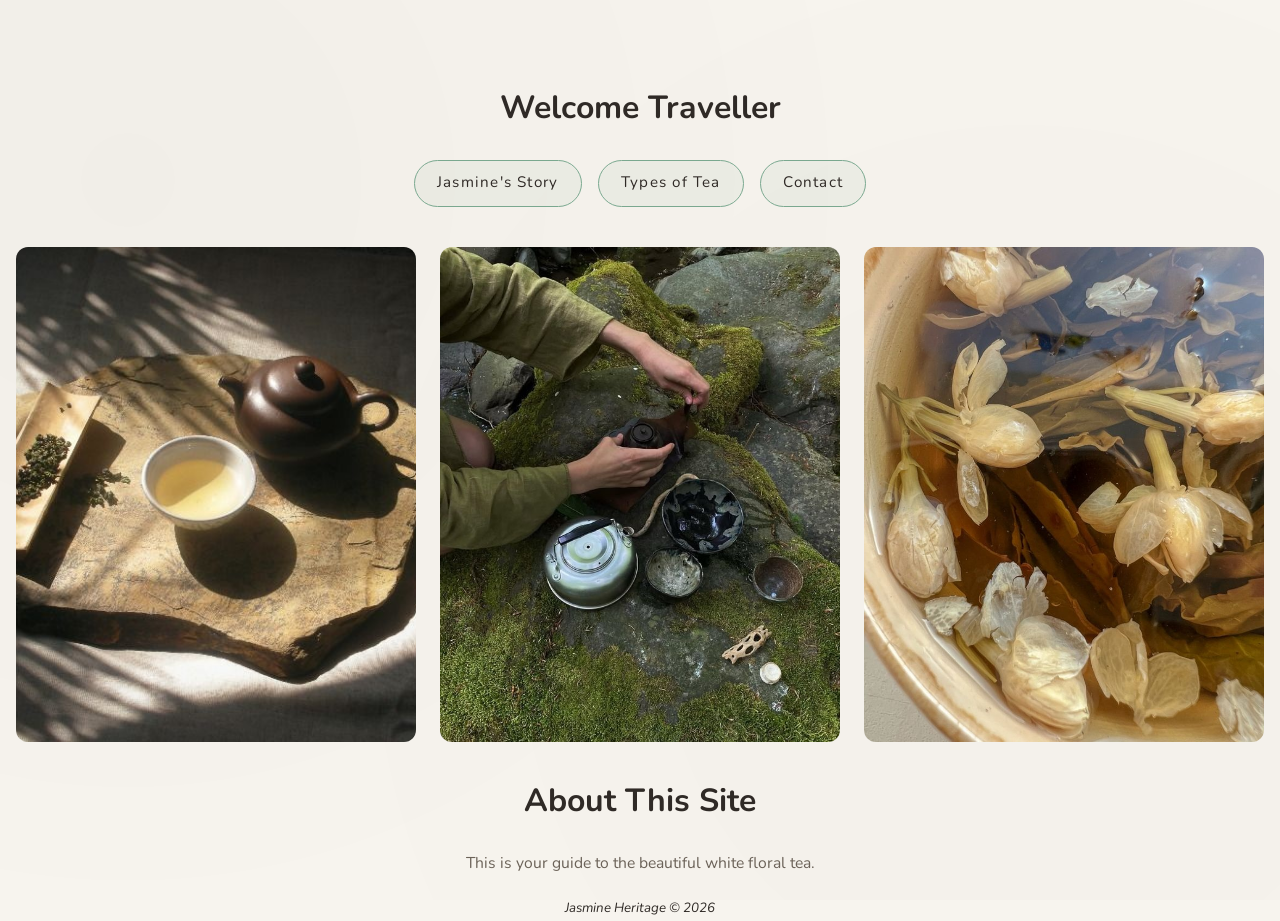
<file: index.html>
<!DOCTYPE html>
<html lang="en">
<head>
    <meta charset="UTF-8">
    <meta name="description" content="Discover the calming world of jasmine tea with guides, culture, and brewing tips. Explore rich aroma, the symbolism, and find your perfect taste of tea.">
    <meta name="keywords" content="jasmine tea, green tea, loose leaf jasmine tea, floral tea, scented tea, chinese jasmine tea, traditional jasmine tea">
    <meta name="author" content="Jasmine Heritage">
    <meta name="viewport" content="width=device-width, initial-scale=1.0">
    <meta name="robots" content="index, follow">
    <link rel="canonical" href="https://hazkir.github.io/JasTeaHera/">
    <title>What is Jasmine Tea?</title>
    <link rel="stylesheet" href="style.css">
    <script src="script.js"></script>
</head>

<body class="home-page">

    <!-- Background Music -->
    <audio id="bg-music" src="music.mp3" alt="Erhu soft music" loop></audio>

    <div class="page">

        <h1>Welcome Traveller</h1>

        <nav>
            <div class="button-row">
                <a href="tea-story.html" class="tea-btn">Jasmine's Story</a>
                <a href="types-of-tea.html" class="tea-btn">Types of Tea</a>
                <a href="contact.html" class="tea-btn">Contact</a>
            </div>
        </nav>

        <!-- Gallery -->
        <div class="tea-gallery">
            <img src="tea1.jpg" alt="Teapot and teacup on a rock slab.">
            <img src="tea2.jpg" alt="Person holding teapot and bowls on mossy rock.">
            <img src="tea3.jpg" alt="Jasmine flowers inside tea brew.">
        </div>

        <!-- About -->
        <h1>About This Site</h1>
        <p class="history-text">
            This is your guide to the beautiful white floral tea.
        </p>

        <!-- Footer -->
        <footer>
            <small><i>Jasmine Heritage &copy; 2026</i></small>
        </footer>

    </div>
</body>
</html>
</file>
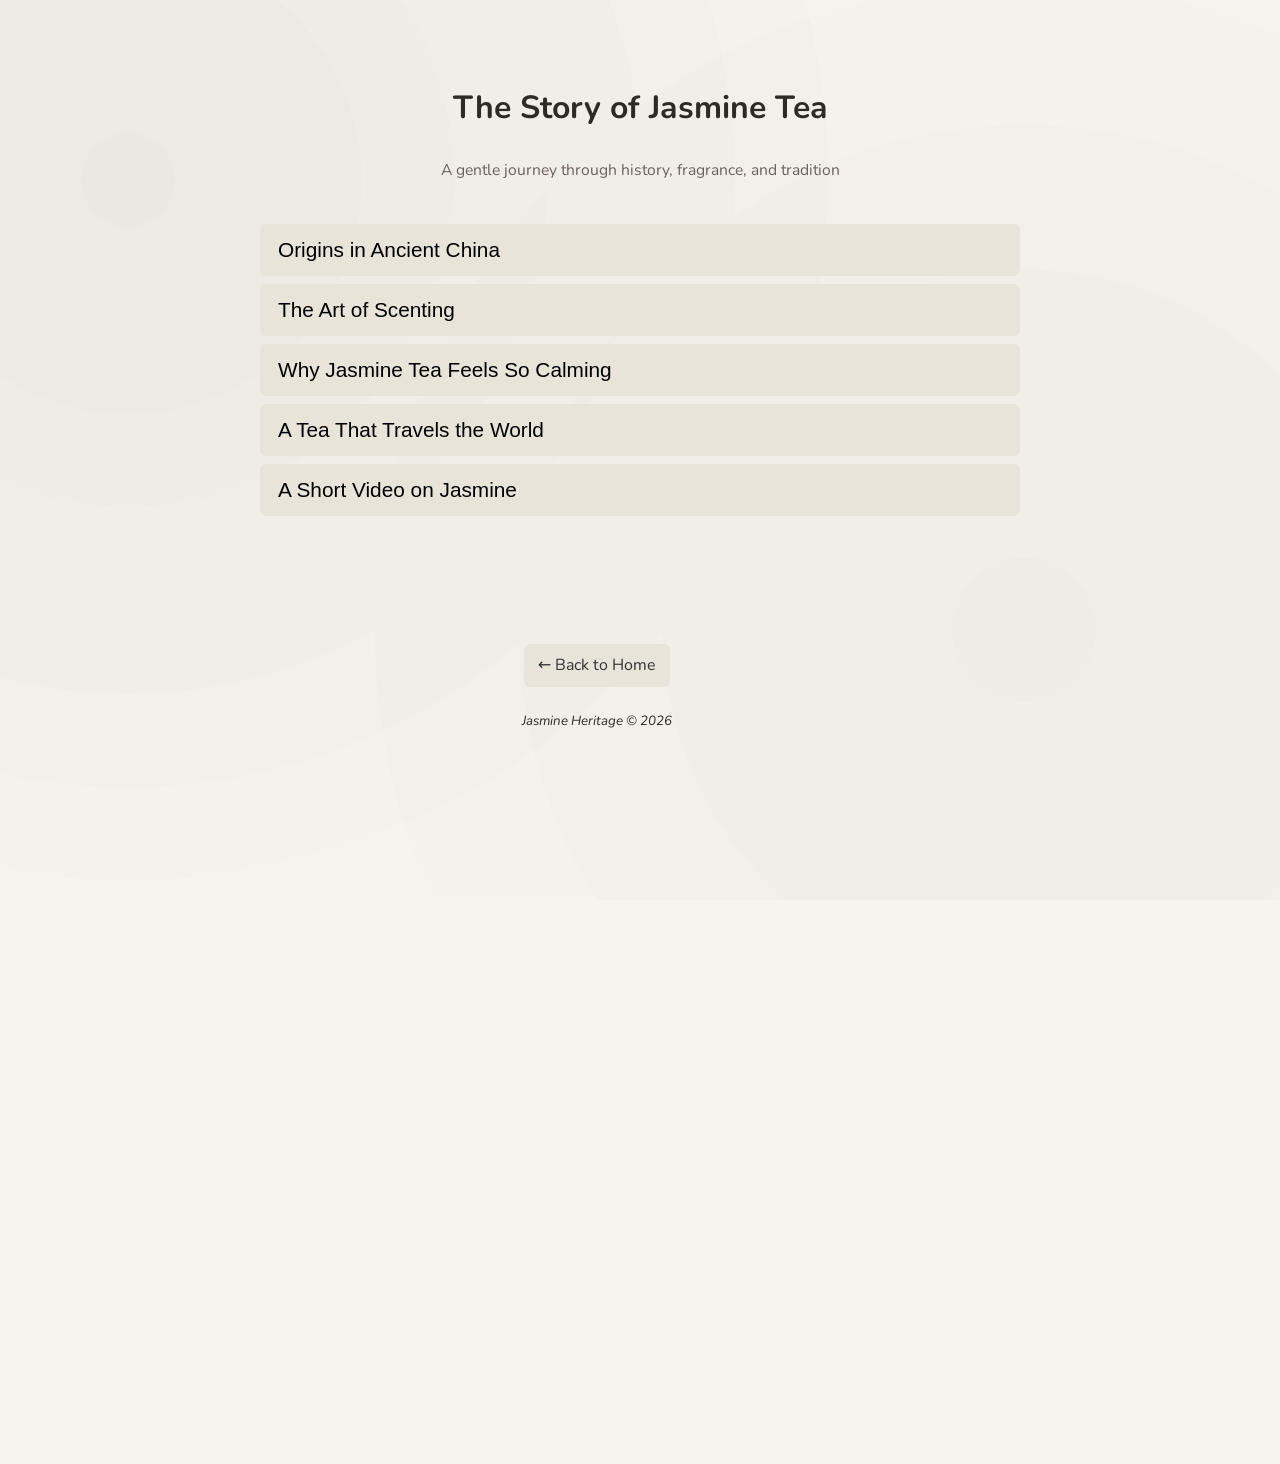
<file: tea-story.html>
<!DOCTYPE html>
<html lang="en">
<head>
  <meta charset="UTF-8">
   <meta name="description" content="Explore the rich history of jasmine tea—from ancient origins to modern traditions. Discover how this fragrant tea evolved and why it remains beloved today.">
  <meta name="viewport" content="width=device-width, initial-scale=1.0">
  <title>The Story of Jasmine Tea</title>
  <link rel="stylesheet" href="style.css">
  <link rel="canonical" href="https://hazkir.github.io/JasTeaHera/">
  <script src="script.js"></script>
</head>

<body>

  <!-- Background Music -->
  <audio id="bg-music" src="music.mp3" alt="Erhu soft music" loop></audio>

  <div class="page">
    <h1>The Story of Jasmine Tea</h1>
    <p>A gentle journey through history, fragrance, and tradition</p>

  <!-- Accordion -->
  <div class="accordion">

    <div class="accordion-item">
      <button class="accordion-header">Origins in Ancient China</button>
      <div class="accordion-content">
        <p>
          Jasmine tea has its roots in the <strong>Song Dynasty</strong>, when tea artisans first began scenting
          base tea leaves with freshly opened jasmine flowers. The practice grew during the
          <strong>Ming and Qing Dynasties</strong>, when jasmine became a symbol of elegance and purity.
        </p>
        <p>
          The earliest jasmine teas were crafted by layering tea leaves with thousands of blossoms overnight.
          As the flowers opened, they released their fragrance into the leaves — a slow, patient process that
          required skill and intuition.
        </p>
      </div>
    </div>

    <div class="accordion-item">
      <button class="accordion-header">The Art of Scenting</button>
      <div class="accordion-content">
        <p>
          True jasmine tea is not flavored but <em>scented</em>. This means the aroma comes from real flowers,
          not added oils. Tea masters repeat the scenting cycle multiple times, each round deepening the tea's
          character.
        </p>
        <p>
          High grade jasmine teas may undergo <strong>six to ten scenting rounds</strong>, each one performed at night
          as jasmines are night blooming flowers. The result is a tea that carries the softness of flowers,
          complementing the natural sweetness of the leaves.
        </p>
      </div>
    </div>

    <div class="accordion-item">
      <button class="accordion-header">Why Jasmine Tea Feels So Calming</button>
      <div class="accordion-content">
        <p>
          Jasmine’s fragrance has historically been associated with tranquility. In traditional Chinese culture,
          the flower represents <strong>harmony, grace, and affection</strong>. When paired with tea, it creates a drink
          that soothes the senses and invites stillness.
        </p>
        <p>
          Whether enjoyed in a quiet morning moment or shared with friends, jasmine tea has a way of slowing
          the world down.
        </p>
      </div>
    </div>

    <div class="accordion-item">
      <button class="accordion-header">A Tea That Travels the World</button>
      <div class="accordion-content">
        <p>
          From its origins in Fujian and Sichuan, introduced through the Silk Road, jasmine tea spread across
          Asia and eventually the world. Today, it remains one of the most beloved scented teas, appreciated
          for its balance of floral aroma and gentle sweetness.
        </p>
        <p>
          Each variety, from <strong>龙珠 (Long Zhu)</strong> to <strong>碧潭飘雪 (Bi Tan Piao Xue)</strong> — carries its own
          story, shape, and character. Together, they form a fragrant thread connecting centuries of tea
          craftsmanship.
        </p>
      </div>
    </div>

    <div class="accordion-item">
  <button class="accordion-header">A Short Video on Jasmine</button>
  <div class="accordion-content">
    <div class="video-wrapper">
      <iframe
        src="https://www.youtube.com/embed/fGY-v3TRhUQ?si=gKrp4G78f3eEYuTw"
        title="YouTube video player"
        frameborder="0"
        allow="accelerometer; autoplay; clipboard-write; encrypted-media; gyroscope; picture-in-picture; web-share"
        referrerpolicy="strict-origin-when-cross-origin"
        allowfullscreen>
      </iframe>
    </div>
  </div>
</div>


  </div>

  <!-- Back Button -->
  <div class="page">
    <a href="index.html" class="back-button">← Back to Home</a>
      <!-- Footer -->
        <footer>
            <small><i>Jasmine Heritage &copy; 2026</i></small>
        </footer>
  </div>
</body>
</html>
</file>
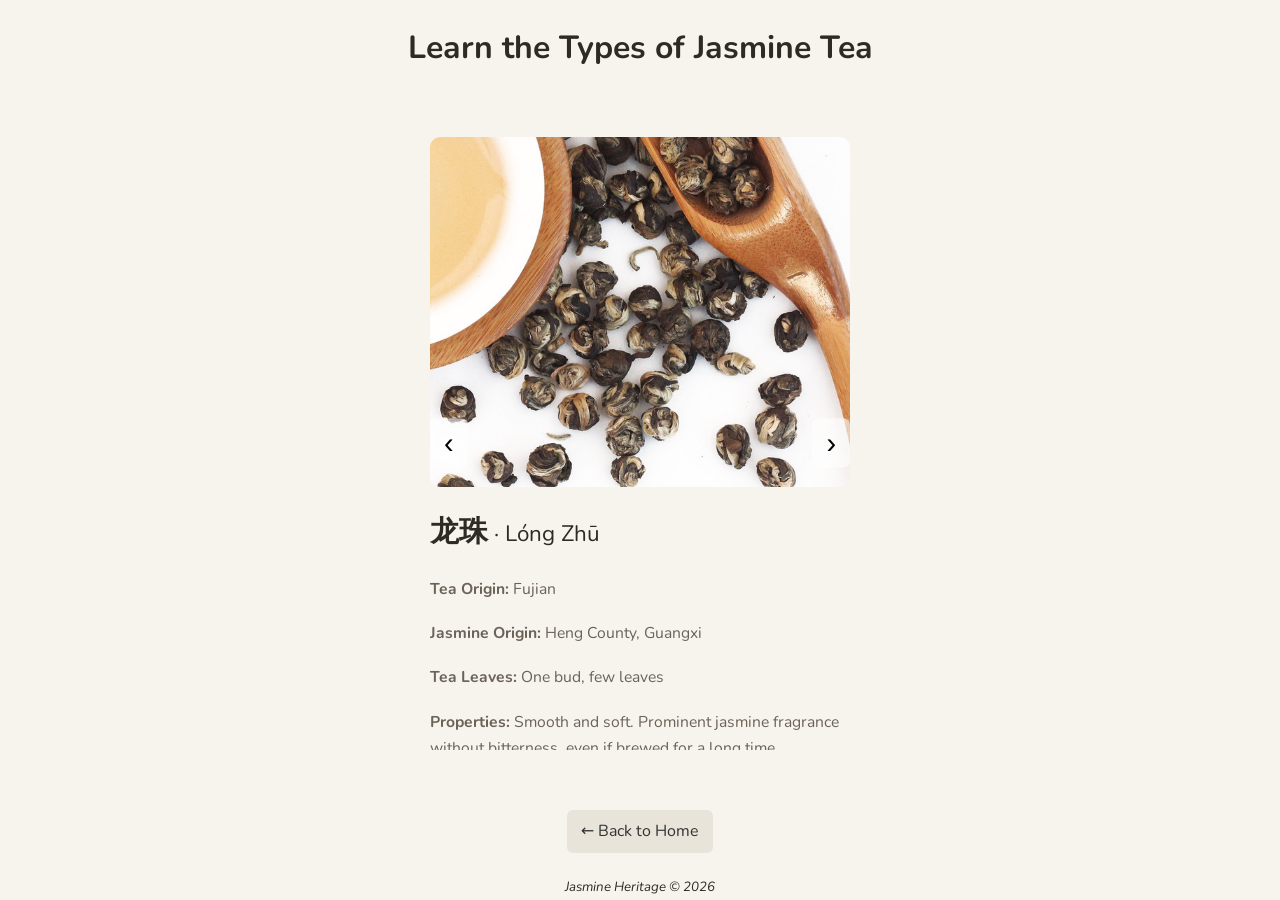
<file: types-of-tea.html>
<!DOCTYPE html>
<html lang="en">
<head>
  <meta charset="UTF-8">
  <meta name="viewport" content="width=device-width, initial-scale=1.0">
  <meta name="description" content="Discover the different types of tea—from Dragon Pearl to Snow Bud. Learn their flavors, origins, and properties to find the perfect cup for you.">
  <title>Guide to the Ultimate Tea</title>
  <link rel="stylesheet" href="style.css">
  <link rel="canonical" href="https://hazkir.github.io/JasTeaHera/">
   <script src="script.js"></script>
</head>

<body>

  <!-- Background Music -->
  <audio id="bg-music" src="music.mp3" alt="Erhu soft music" loop></audio>

  <h1 class="learning-heading">Learn the Types of Jasmine Tea</h1>

  <!-- Image Slider -->
  <div class="tea-slider">

    <div class="slide active">
      <img src="longzhu.jpg" alt="Long Zhu Jasmine Tea">
      <h2 class="tea-name"><span class="chinese"><b>龙珠</b></span> · Lóng Zhū</h2>
      <p><strong>Tea Origin:</strong> Fujian</p>
      <p><strong>Jasmine Origin:</strong> Heng County, Guangxi</p>
      <p><strong>Tea Leaves:</strong> One bud, few leaves</p>
      <p><strong>Properties:</strong> Smooth and soft. Prominent jasmine fragrance without bitterness, even if brewed for a long time.</p>
    </div>

    <div class="slide">
      <img src="bitanpiaoxue.jpg" alt="Bi Tan Piao Xue Jasmine Tea">
      <h2 class="tea-name"><span class="chinese"><b>碧潭飘雪</b></span> · Bì Tán Piāo Xuě</h2>
      <p><strong>Tea Origin:</strong> Mengding, Sichuan</p>
      <p><strong>Jasmine Origin:</strong> Yuxi, Yunnan</p>
      <p><strong>Tea Leaves:</strong> One bud and one leaf</p>
      <p><strong>Properties:</strong> Jasmine flower dances while brewing, tastes sweet with a rich jasmine aroma.</p>
    </div>

    <div class="slide">
      <img src="nuerhuan.jpg" alt="Nu Er Huan Jasmine Tea">
      <h2 class="tea-name"><span class="chinese"><b>女儿环</b></span> · Nǚ Ér Huán</h2>
      <p><strong>Tea Origin:</strong> Simao, Yunnan</p>
      <p><strong>Jasmine Origin:</strong> Heng County, Guangxi</p>
      <p><strong>Tea Leaves:</strong> Single tea buds</p>
      <p><strong>Properties:</strong> Strong jasmine taste, ring-shaped tea buds.</p>
    </div>

    <div class="slide">
      <img src="snowbud.jpg" alt="Snow Bud Jasmine Tea">
      <h2 class="tea-name"><span class="chinese"><b>雪芽</b></span> · Xuě Yá</h2>
      <p><strong>Tea Origin:</strong> Simao, Yunnan</p>
      <p><strong>Jasmine Origin:</strong> Heng County, Guangxi</p>
      <p><strong>Tea Leaves:</strong> Bud with two or three leaves</p>
      <p><strong>Properties:</strong> Strong jasmine taste, will get bitter if brewed for a long time.</p>
    </div>

    <!-- Slider Navigation -->
    <button class="nav prev">‹</button>
    <button class="nav next">›</button>

  </div>

  <!-- Back Button -->
  <a href="index.html" class="back-button">← Back to Home</a>
    <!-- Footer -->
        <footer>
            <small><i>Jasmine Heritage &copy; 2026</i></small>
        </footer>
</body>
</html>
</file>
<file: style.css>
@import url('https://fonts.googleapis.com/css2?family=Noto+Serif+SC:wght@400;600&family=Nunito:wght@300;500;700&display=swap');

/*Design*/

:root {
  --bg-main: #f7f4ee;
  --bg-card: #fbf8f2;
  --accent-jade: #7aa88f;
  --accent-gold: #c9a15b;
  --ink-main: #2f2a26;
  --ink-soft: #6b6258;
  --border-soft: #e3d9c8;
}

/*Base*/

*,
*::before,
*::after {
  box-sizing: border-box;
}

html, body {
  height: 100%;
  margin: 0;
  padding: 0;
}

html {
  min-height: 100%;
  background: var(--bg-main);

}

body {
  margin: 0;
  padding: 0;
  display: flex;
  flex-direction: column;
  justify-content: flex-start;
  align-items: center;
  min-height: 100vh;
  font-family: 'Nunito', system-ui, -apple-system, BlinkMacSystemFont, sans-serif;
  background: transparent;
  color: var(--ink-main);
  line-height: 1.7;
}

p {
  margin: 0 0 1.1rem;
  color: var(--ink-soft);
  font-size: 0.98rem;
}

/*LAYOUT*/

.page {
  flex: 1;
  max-width: 900px;
  width: 90%;
  padding: 60px 20px 80px;
  min-height: 100vh;
  text-align: center;
}

.page::before {
  content: "";
  position: fixed;
  inset: 0;
  pointer-events: none;
  background-image:
    radial-gradient(circle at 10% 20%, rgba(0,0,0,0.03) 0, transparent 55%),
    radial-gradient(circle at 80% 70%, rgba(0,0,0,0.02) 0, transparent 60%);
  mix-blend-mode: multiply;
  opacity: 0.7;
  z-index: -1;
}

/*Buttons*/

.button-row {
  display: flex;
  gap: 1rem;
  justify-content: center;
  margin: 1.5rem 0 2.5rem;
}

.tea-btn {
  padding: 0.6rem 1.4rem;
  border-radius: 999px;
  border: 1px solid var(--accent-jade);
  background: rgba(122, 168, 143, 0.08);
  color: var(--ink-main);
  text-decoration: none;
  font-size: 0.95rem;
  letter-spacing: 0.08em;
  transition: background 0.25s ease, color 0.25s ease, transform 0.15s ease;
}

.tea-btn:hover {
  background: var(--accent-jade);
  color: #fdfaf4;
  transform: translateY(-2px);
}

/*Gallery*/

.tea-gallery {
  display: flex;
  flex-direction: row;
  justify-content: center;
  gap: 1.5rem;
  margin: 2rem 0;
}

.tea-gallery img {
  width: 400px;
  height: auto;
  border-radius: 12px;
  object-fit: cover;
}

/*Contact Form*/

.contact-form {
  background: var(--bg-card);
  border: 1px solid var(--border-soft);
  border-radius: 18px;
  padding: 2.8rem 2.4rem;
  margin-top: 1.5rem;
  margin-bottom: 3rem;
  box-shadow:
    0 18px 45px rgba(0, 0, 0, 0.04),
    0 0 0 1px rgba(255, 255, 255, 0.7) inset;
  text-align: left;
}

.contact-intro {
  font-family: 'Noto Serif SC', serif;
  font-size: 1.05rem;
  color: var(--ink-soft);
  margin-bottom: 2rem;
  line-height: 1.8;
}

.form-row {
  display: flex;
  gap: 1.6rem;
  margin-bottom: 1.4rem;
}

.form-group {
  flex: 1;
  display: flex;
  flex-direction: column;
}

.form-group label {
  font-family: 'Noto Serif SC', serif;
  font-size: 0.95rem;
  letter-spacing: 0.05em;
  color: var(--ink-main);
  margin-bottom: 0.4rem;
}

input[type="text"],
input[type="email"],
input[type="tel"],
select,
textarea {
  padding: 0.65rem 0.9rem;
  border: 1px solid var(--border-soft);
  border-radius: 10px;
  background: #fdfbf7;
  font-size: 0.95rem;
  color: var(--ink-main);
  transition: border-color 0.25s ease, box-shadow 0.25s ease;
}

.submit-btn {
  display: inline-block;
  margin-top: 1rem;
  padding: 0.75rem 1.8rem;
  border-radius: 999px;
  border: 1px solid var(--accent-jade);
  background: var(--accent-jade);
  color: #fdfaf4;
  font-size: 1rem;
  letter-spacing: 0.1em;
  text-transform: uppercase;
  cursor: pointer;
  transition: background 0.25s ease, transform 0.2s ease;
}

.submit-btn:hover {
  background: #6c9d84;
  transform: translateY(-2px);
}

/*Image Slider*/

.tea-slider {
  position: relative;
  width: 420px;
  margin: 40px auto;
  overflow: hidden;
}

.slide {
  display: none;
  opacity: 0;
  transition: opacity 0.8s ease;
}

.slide.active {
  display: block;
  opacity: 1;
}

.slide img {
  width: 100%;
  border-radius: 10px;
}

.tea-name {
  margin-top: 12px;
  font-size: 1.4rem;
  font-weight: 400;
}

.tea-name .chinese {
  font-size: 1.8rem;
  font-weight: 700;
}

.nav {
  position: absolute;
  top: 50%;
  transform: translateY(-50%);
  background: rgba(255,255,255,0.6);
  border: none;
  padding: 8px 14px;
  font-size: 1.8rem;
  cursor: pointer;
  border-radius: 6px;
}

.prev { left: 0px; }
.next { right: 0px; }

/*Accordion*/

.accordion {
  max-width: 800px;
  margin: 40px auto;
  padding: 0 20px;
}

.accordion-header {
  width: 100%;
  text-align: left;
  padding: 14px 18px;
  font-size: 1.3rem;
  background: #e8e4da;
  border: none;
  cursor: pointer;
  margin-bottom: 8px;
  border-radius: 6px;
  transition: background 0.3s ease;
}

.accordion-header:hover {
  background: #dcd7cc;
}

.accordion-header.active {
  background: #d0cbc0;
}

.accordion-content {
  max-height: 0;
  overflow: hidden;
  transition: max-height 0.35s ease;
  background: #faf8f4;
  padding: 0 18px;
  border-radius: 0 0 6px 6px;
}

.accordion-content p {
  margin: 16px 0;
  line-height: 1.7;
}

/*Back Button*/

.back-button {
  display: inline-block;
  margin: 20px 0;
  padding: 8px 14px;
  background: #e8e4da;
  color: #333;
  text-decoration: none;
  border-radius: 6px;
  font-size: 1rem;
  transition: background 0.25s ease;
}

.back-button:hover {
  background: #d6d2c8;
}

/*YouTube Video*/

.video-wrapper {
  display: flex;
  justify-content: center;
  padding: 20px 0;
}

.video-wrapper iframe {
  max-width: 100%;
  border-radius: 8px;
}

/*Responsive Design*/

@media (max-width: 768px) {

  /*Vertical Gallery*/

  .tea-gallery {
    flex-direction: column;
    align-items: center;
  }

  .tea-gallery img {
    width: 100%;
    max-width: 400px;
  }

  /* Slider*/

  .tea-slider {
    width: 90%;
  }

  /* Form rows*/
  .form-row {
    flex-direction: column;
    gap: 0;
  }

  /* Nav buttons*/
  .button-row {
    flex-wrap: wrap;
  }

  /*Video*/
  .video-wrapper {
    position: relative;
    padding-bottom: 56.25%; /* 16:9 ratio */
    height: 0;
    overflow: hidden;
  }

  .video-wrapper iframe {
    position: absolute;
    top: 0;
    left: 0;
    width: 100% !important;
    height: 100% !important;
  }

  /*Accordion*/
  .accordion-header {
    font-size: 1.1rem;
  }

  /*Slider Arrows*/
  .nav {
    padding: 6px 10px;
    font-size: 1.4rem;
  }
}

@media (max-width: 480px) {

  .page {
    padding: 40px 16px 60px;
  }

  h1 {
    font-size: 1.6rem;
  }

  .contact-form {
    padding: 1.8rem 1.2rem;
  }

  .tea-btn {
    font-size: 0.85rem;
    padding: 0.5rem 1rem;
  }
}
</file>
